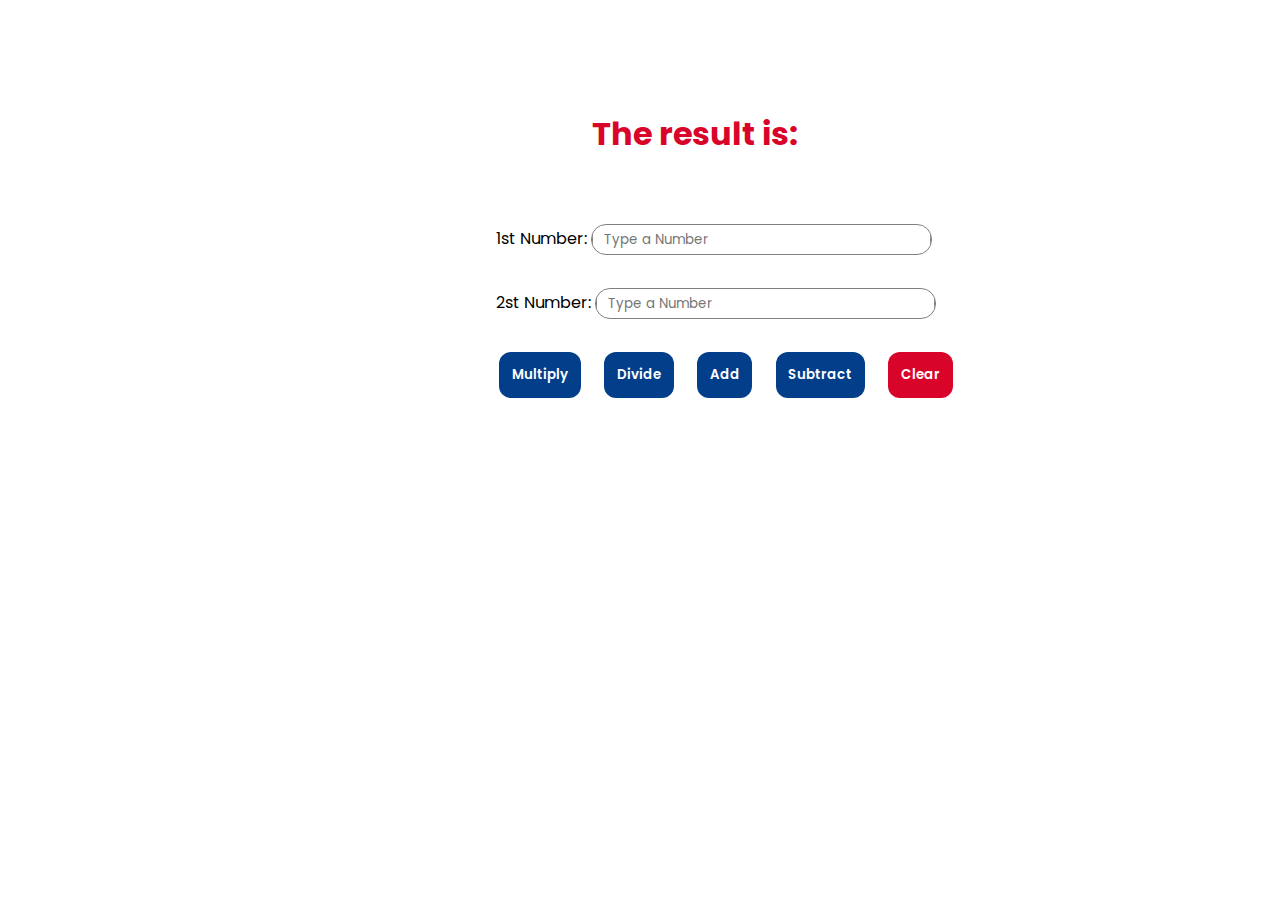
<file: Calc App/index.html>
<!DOCTYPE html>
<html lang="en">
<head>
    <meta charset="UTF-8">
    <meta http-equiv="X-UA-Compatible" content="IE=edge">
    <meta name="viewport" content="width=device-width, initial-scale=1.0">
    <link rel="preconnect" href="https://fonts.gstatic.com">
    <link href="https://fonts.googleapis.com/css2?family=Poppins:ital,wght@0,100;0,200;0,300;0,400;0,500;0,600;0,700;0,800;0,900;1,100;1,200&display=swap" rel="stylesheet">
    <link rel="stylesheet" href="app.css">
    <title>Document</title>
</head>
<body>
    <div class="first-number" id="fa-input-first-number" >
        <p>1st Number: <input id="first-number"  placeholder="Type a Number"></p>
    </div>

    <div class="second-number" id="fa-input-second-number">
        <p>2st Number: <input id="second-number" type="
            text" placeholder="Type a Number"></p>
    </div>

    <div class="buttons">
        <button onclick="multiplyCalc()" id="multiply">Multiply</button>
        <button onclick="divideCalc()" id="divide">Divide</button>
        <button id="add" onclick="addCalc()">Add</button>
        <button id="subtract" onclick="subtractCalc()">Subtract</button>

        <button id="clear" onclick="clearFields()">Clear</button>
    </div>
    <div class="result">
       <h1 id="result-text"> The result is:</h1> <span id="result"></span>
    </div>

    <script src="app.js"></script>
</body>
</html>
</file>
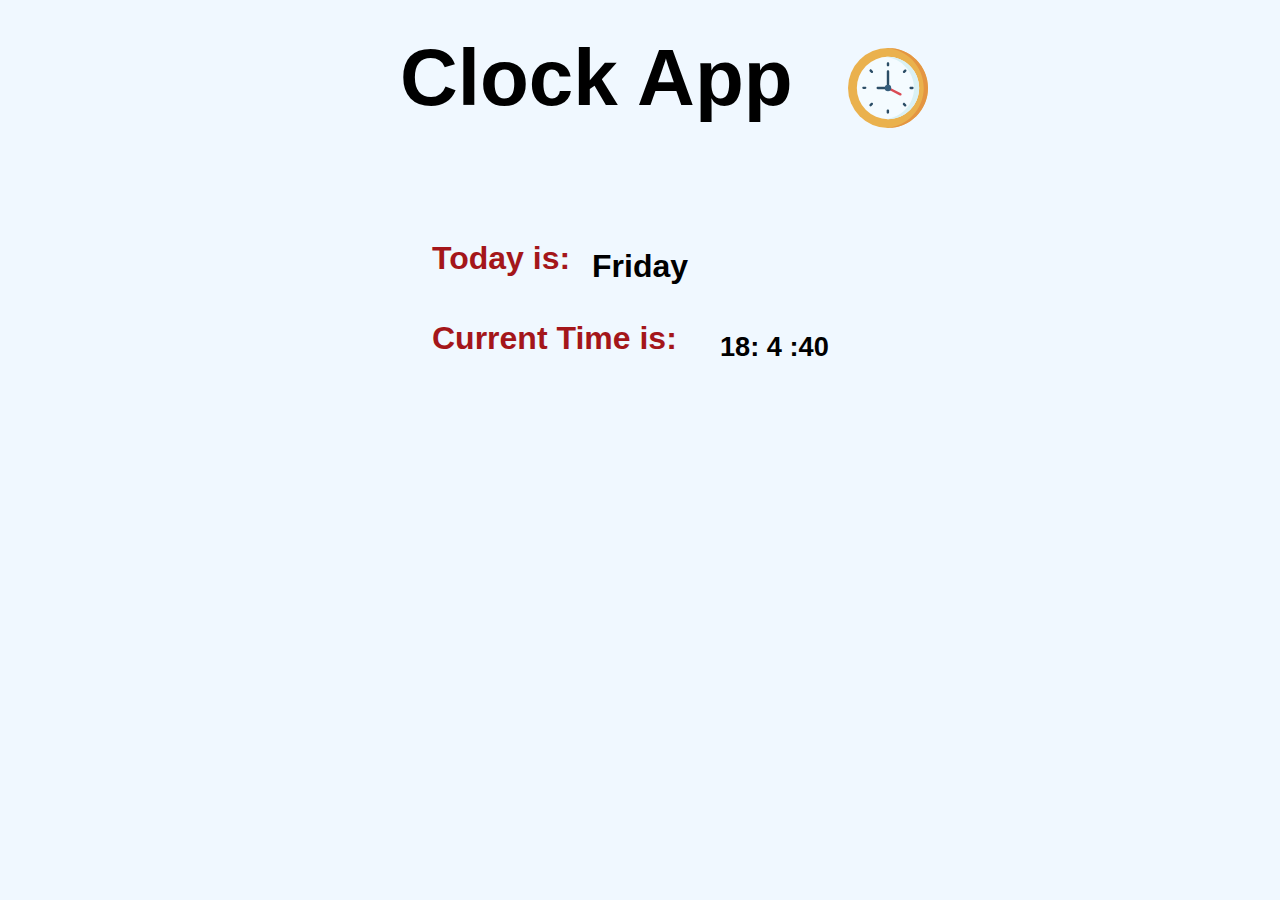
<file: Clock App/index.html>
<!DOCTYPE html>
<html lang="en">
<head>
  <meta charset="UTF-8">
  <meta http-equiv="X-UA-Compatible" content="IE=edge">
  <meta name="viewport" content="width=device-width, initial-scale=1.0">
  <link rel="stylesheet" href="app.css">
  <title>Document</title>
</head>
<body>

  <div class="title">
    <h1 id="clock">Clock App</h1>
    <img src="./clock.svg" alt="" id="img">
  </div>

  <div class="displayDate">
    <h1 id="today">Today is: <h2 id="day"></h2></h1>

  </div>
  <div class="displayHours">
    <h1 id="current">Current Time is: <h2 id="hours"></h2></h1>
  </div>
  <script src="app.js"></script>
</body>
</html>
</file>
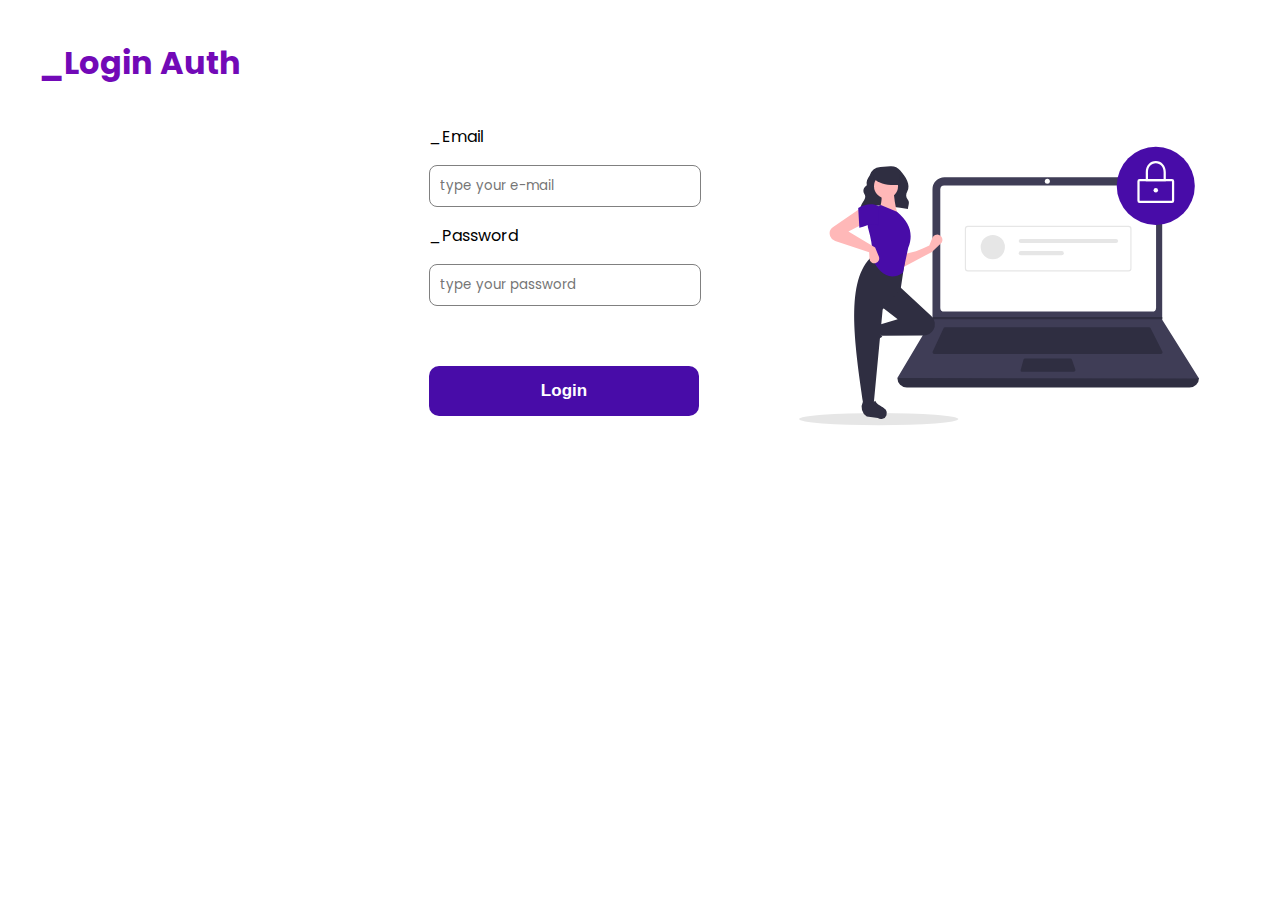
<file: login-form-validation/index.html>
<!DOCTYPE html>
<html lang="en">
<head>
    <meta charset="UTF-8">
    <meta http-equiv="X-UA-Compatible" content="IE=edge">
    <meta name="viewport" content="width=device-width, initial-scale=1.0">
    <link rel="stylesheet" href="styles.css">
    <title>Login Authentication</title>
</head>
<body>
    <main>
        <div class="content">
            <div class="logo">
                <h1>_Login Auth</h1>
            </div>
            <div class="login-area">
                <form action="submit" method="GET">
                    <p>_Email</p>
                    <input type="text" placeholder="type your e-mail" id="email-input" required> 

                    <p>_Password</p>
                    <input type="password" name="password" id="password-input" placeholder="type your password">

                    <div class="messages">
                        <span id="message-area"></span>
                    </div>
                </form>

                <button id="login-button" onclick="loginValidation()">
                    Login
                </button>

                <img src="./undraw_secure_login_pdn4.svg" alt="">
                
            </div>
        </div>
    </main>
    <script src="scripts.js"></script>
</body>
</html>
</file>
<file: Calc App/app.css>
* {
    margin: 0;
    padding: 0; 
}

body {
    font-family: "Poppins", Arial, Helvetica, sans-serif;
}


.first-number, .second-number {
    display: flex;
    align-items: center;
    justify-content: center;
    padding: 1.0rem;
}

#fa-input-first-number {
    position: absolute;
    margin-top: -2rem;
    margin-left: 30rem;
}

#fa-input-second-number {
    position: absolute;
    margin-top: 2rem;
    margin-left: 30rem;
}



input {
    border:  gray 1px solid;
    border-radius: 15px;
    width: 21.2rem; 
    height: 1.8rem;
}

input:hover{
    outline: none;
    border: gray 1px solid;
}

input::placeholder {
    font-family: "Poppins";
    padding: 0.7rem;
    outline: none;
    border: gray 1px solid;
}


.buttons {
    margin-left: 30rem;
    margin-top: 15rem;
}

button {
    display: inline-block;
    align-items: center;
    justify-content: center;
    border: none;
    padding: 0.8rem;
    color: white;
    font-weight: 600;
    background-color: #023e8a;
    font-family: "Poppins";
    border-radius: 12px;
    margin-left: 1.2rem;
    margin-top: 7rem;;
}

button:hover{
    transition: 0.2s; 
    background-color:#0077b6;
    cursor: pointer;
}

#clear {
    background-color: #d90429;
}

#clear:hover {
    background-color: #f94144;
    transition: 0.3s;
}

#result-text {
    position: absolute;
    margin-left: 37rem;
    margin-top: -18rem;
    color: #d90429;
}

#result  {
    position: absolute;
    margin-left: 51rem;
    margin-top: -17.7rem;
    font-size: 1.8rem;
    font-weight: 700;
    color: #0077b6;
}
</file>
<file: Clock App/app.css>
* {
    margin: 0;
    padding: 0; 
}



body {
    font-family: Helvetica;
    background-color: aliceblue;
}

#today {
    position: absolute;
    margin-top: 15rem;
    margin-left: 27rem;
    color: #a4161a;
    font-weight: 800;
}

#day {
    position: absolute;
    margin-left: 37rem;
    margin-top: 15.5rem;
    font-size: 2rem;
    font-weight: 700;
}

#current {
    position: absolute;
    margin-left: 27rem;
    margin-top: 20rem;
    color: #a4161a;
    font-weight: 800;
}

#hours {
    position: absolute;
    margin-top: 20.7rem;
    margin-left: 45rem;
    font-size: 1.7rem;
    font-weight: 700;
}

#clock {
    position: absolute;
    margin-left: 25rem;
    margin-top: 2rem;
    font-size: 5rem;
}

#img {
    position: absolute;
    height: 5rem;
    margin-left: 53rem;
    margin-top: 3rem;
}
</file>
<file: login-form-validation/styles.css>
@import url('https://fonts.googleapis.com/css2?family=Poppins:wght@100;200;300;400;500;600;700&display=swap');

body {
    font-family: "Poppins", Arial, Helvetica, sans-serif;
}

main .content {
    display: flex;
    justify-content: center;
}

main .content h1 {
    color: #7209B7;
    margin-left: -550px;
    padding: 10px;
}


main .content .login-area {
    margin-top: 100px;
    margin-left: -150px;
}

main .content .login-area input {
    padding: 10px;
    width: 250px;
    border: 0.6px solid gray;
    border-radius: 8px;
    font-family: "Poppins", Arial, Helvetica, sans-serif;
}

main .content .login-area button {
    margin-top: 60px;
    padding: 15px;
    width: 270px;
    border: none;
    background-color: #480ca8;
    color: white;
    border-radius: 10px;
    cursor: pointer;
    font-weight: 700;
    font-size: 17px;
}

main .content .login-area button:hover {
    background-color: #3f37c9;
    transition: 0.4s ease-in-out;
    padding: 18px;
}

main .content img {
    position: absolute;
    height: 400px;
    width: 400px;
    margin-left: 100px;
    margin-top: -220px;
}

main .messages {
    position: absolute;
    justify-content: center;
    padding: 10px;
    color: red;
    font-weight: 600;
    font-size: 15px;
    margin-left: 20px;
}
</file>
